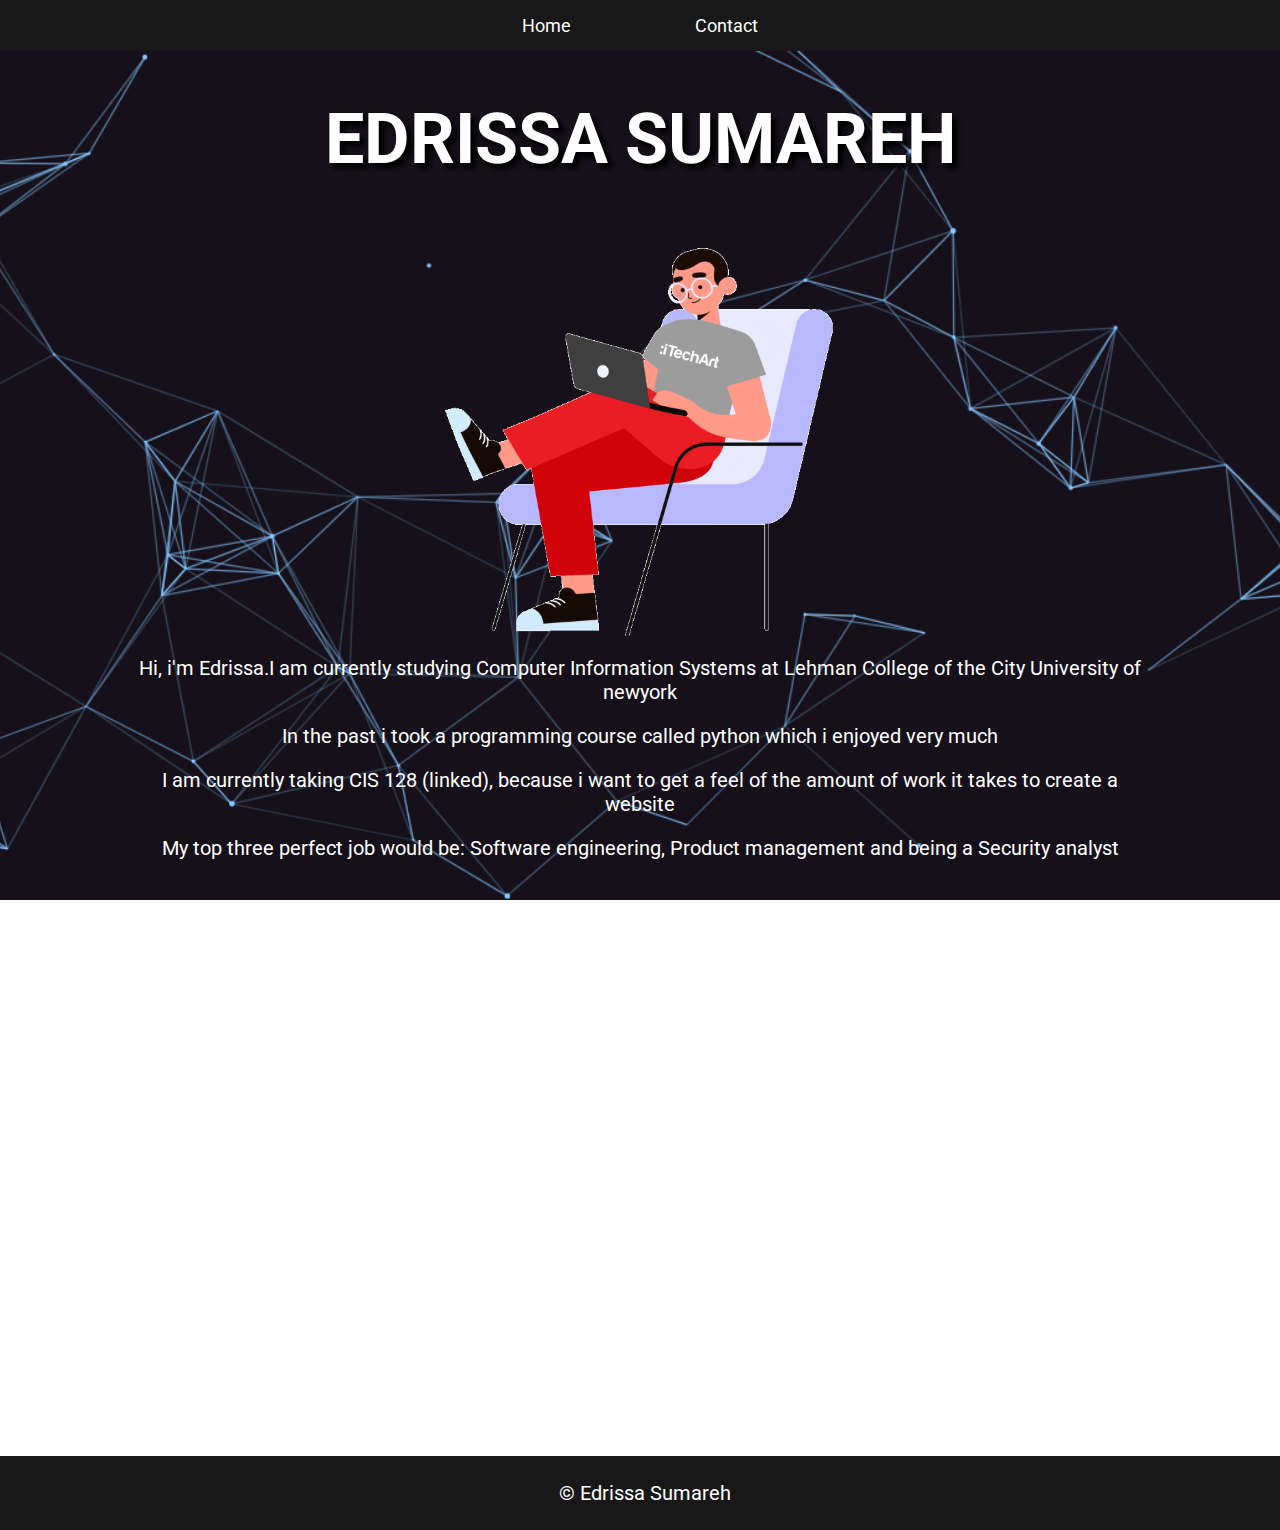
<file: Project 1/index.html>
<html lang="en">
<head>
    <meta charset="UTF-8">
    <meta http-equiv="X-UA-Compatible" content="IE=edge">
    <meta name="viewport" content="width=device-width, initial-scale=1.0">
    <title>Document</title>
    <link rel="preconnect" href="https://fonts.gstatic.com">
<link href="https://fonts.googleapis.com/css2?family=Roboto:wght@300&display=swap" rel="stylesheet">
    <link rel="stylesheet" href="css/style.css">
    <!-- 
       Name: Edrissa Sumareh
       Date created: 02/25/2021
       Description: A brief portfolio about myseld 
     -->

</head>
<body >
<!-- My header links-->
    <header>
        <a href="index.html">Home</a>
        <a href="contactme.html">Contact</a>
    </header>
<!--End of section-->

<!-- Beginning of container to cener evertthing-->
    <div class="container">
    
    <div >
        <h1>EDRISSA SUMAREH</h1>
    </div>

<!-- Gif image-->
    <div class="my_img">
        <img src="image/giphy.gif" alt="">
    </div>

<!--`This section is a brief intro about my self, jobs  i would like and favourite food-->
    <div>
     <p>Hi, i'm Edrissa.I am currently studying Computer Information Systems at Lehman College of the City University of newyork</p>
     <p>In the past i took a programming course called python which i enjoyed very much</p>
     <p>I am currently taking <a href="http://comet.lehman.cuny.edu/sfulakeza/">CIS 128 (linked)</a>, because i want to get a feel of the amount of work it takes to create a website</p>
     <p>My top three perfect job would be: Software engineering, Product management and being a Security analyst</p>
    
     <ol>My favaourite foods and restaurants includes <br><br>
         <li>Noodles</li>
         <li>Rice</li>
         <li>Chicken</li>
         <li>Plantains</li>
         <li><a href="https://www.redlobster.com/">Red lobster (linked)</a></li>
         <li><a href="https://www.dominos.com/en/">Dominoes (linked)</a></li>

     </ol>
    
    </div>
<!--___________End of scetin_________-->
    
<!-- This section talks about where i would like to visit and favourate books  -->
    <div>

    <ul class="ul_center"> Countries i would like to visit includes <br>
        <br>
        <li>Dubia</li>
        <li>Rome</li>
        <li>France</li>
    </ul>
    
  
    <!-- Make bold and italic-->
    <ul >Some of my favourite movies and book includes <br><br>
        <div class="mov_bok">
        <li>The outsider</li>
        <li><a href="https://davidgoggins.com/book/">Cant hurt me by David goggins (linked)</a></li>
        <li>Avengers endgame</li>
        <li><a href="https://francescocirillo.com/pages/pomodoro-technique">pomodoro technique (linked)</a></li>
    </div>
    </ul>

    </div>
<!--___________End of scetin_________-->
</div>

<footer>
    <p>&#169 Edrissa Sumareh</p>
</footer>

    
</body>
</html>
</file>
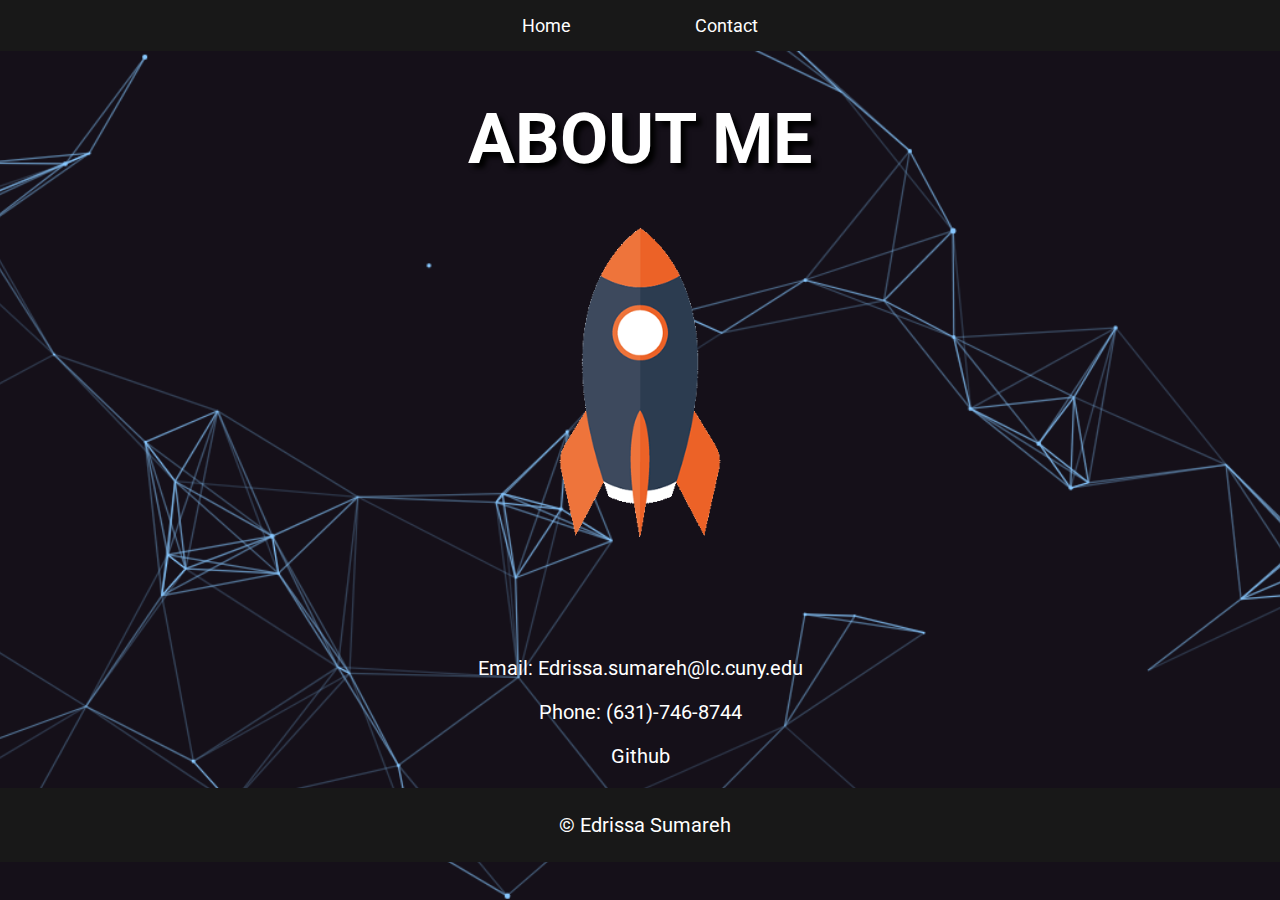
<file: Project 1/contactme.html>
<html lang="en">
<head>
    <meta charset="UTF-8">
    <meta http-equiv="X-UA-Compatible" content="IE=edge">
    <meta name="viewport" content="width=device-width, initial-scale=1.0">
    <title>Document</title>
    <link rel="preconnect" href="https://fonts.gstatic.com">
<link href="https://fonts.googleapis.com/css2?family=Roboto:wght@300&display=swap" rel="stylesheet">
    <link rel="stylesheet" href="css/style.css">
    <!-- 
       Name: Edrissa Sumareh
       Date created: 02/25/2021
       Description: A brief portfolio about myseld 
     -->

</head>
<body >
<!-- My header links-->
    <header>
        <a href="index.html">Home</a>
        <a href="contactme.html">Contact</a>
    </header>
<!--End of section-->

<!-- Beginning of container to cener evertthing-->
    <div class="container">
    
    <div >
        <h1>ABOUT ME</h1>
    </div>

<!-- Gif image-->
    <div class="my_img">
        <img src="image/about.gif" alt="">
    </div>

<!--`This section is a brief intro about my self, jobs  i would like and favourite food-->
<div>
     <p>Email: Edrissa.sumareh@lc.cuny.edu</p>
     <p>Phone: (631)-746-8744 </p>
     <p><a href="https://github.com/idrisa70">Github</a></p>
     
</div>
</div>


<footer>
    <p>&#169 Edrissa Sumareh</p>
</footer>


    
</body>
</html>
</file>
<file: Project 1/css/style.css>
body, html{
   height: 100;
   background: url(../image/cool-background.png) no-repeat center center fixed; 
   background-size: cover;
   margin: 0px;
   font-family: 'Roboto', sans-serif;
  
}

header{
    background-color: #181818;
    color: white;
    text-align: center;
    margin-top: 0px;
    padding: 15px;
}

header a{
    color: white;
    padding: 60px;
    font-size: large;
}


h1{
    color: white;
    text-align: center;
    font-size: 70px;
    text-shadow:5px 5px 5px black;
}

p{
    color: white;
    text-align: center;
    font-size: 20px;
}


ul,ol{
    color: white;
    padding-top: 20px;
    text-align: center;
    list-style-position: inside;
    font-size: 20px;
}


a{
    text-decoration: none;
    color: white;
}



.container {
    width: 80%;
    margin:0 auto;
    text-align: center;
}


.my_img img{
  display: block;
  margin: 0 auto;
  width: 40%;
    
}

.mov_bok{
    font-style: italic;
    font-weight: bold;
}

.abt_me{
    padding-top: 50px;
}

footer{
  left: 0;
  bottom: 0;
  width: 100%;
  background-color:#181818;
  color: white;
  text-align: center;
  padding: 5px;
}
</file>
